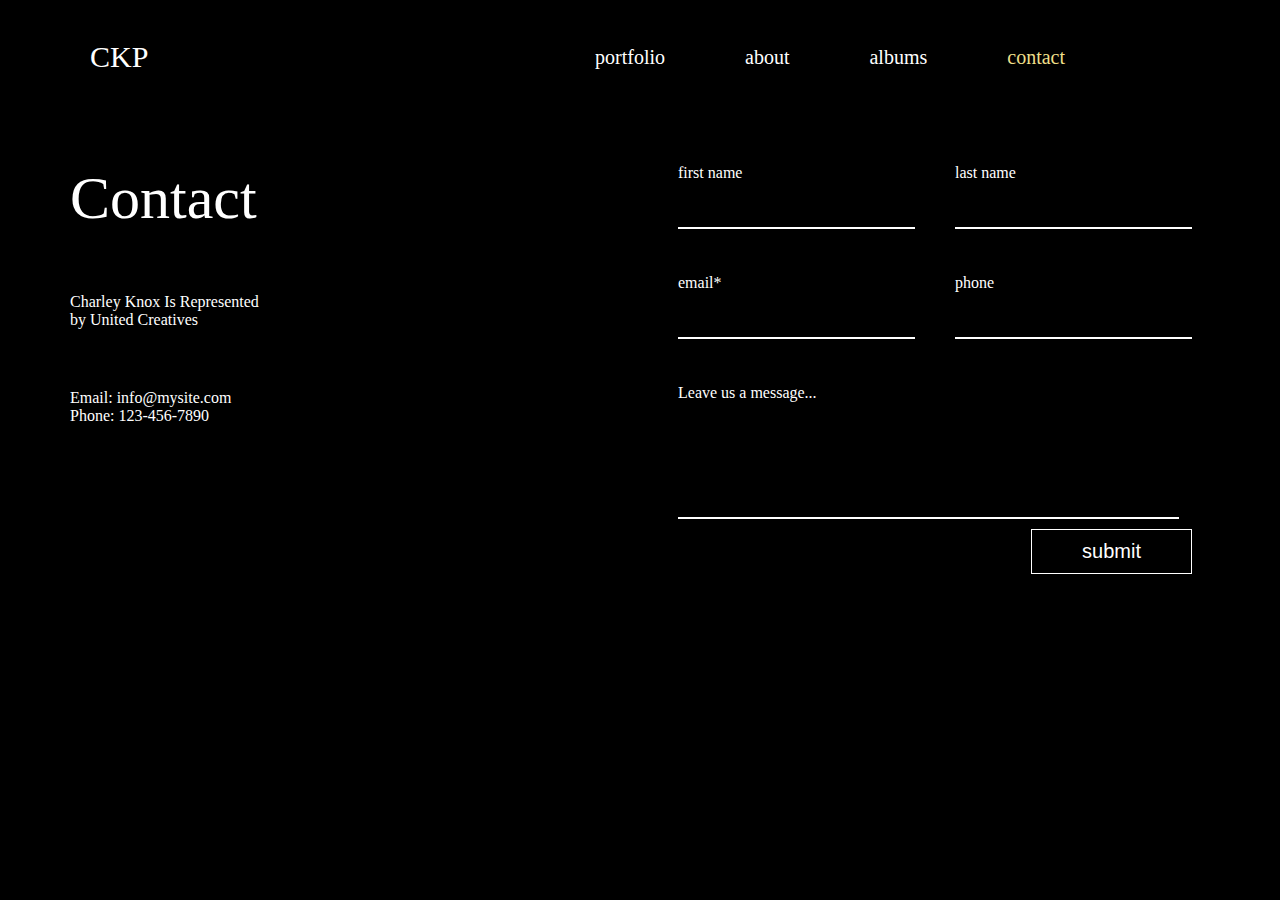
<file: contact.html>
<!DOCTYPE html>
<html lang="en">
<head>
    <meta charset="UTF-8">
    <meta http-equiv="X-UA-Compatible" content="IE=edge">
    <meta name="viewport" content="width=device-width, initial-scale=1.0">
    <title>photographer website template wix</title>
    <link rel="stylesheet" href="https://cdnjs.cloudflare.com/ajax/libs/font-awesome/6.3.0/css/all.min.css" integrity="sha512-SzlrxWUlpfuzQ+pcUCosxcglQRNAq/DZjVsC0lE40xsADsfeQoEypE+enwcOiGjk/bSuGGKHEyjSoQ1zVisanQ==" crossorigin="anonymous" referrerpolicy="no-referrer" />
    <link rel="stylesheet" href="./contact.css">
</head>
<body>

    <header>
        <div class="ckp">
            <p><a href="./index.html">CKP</a></p>
        </div>
        <div class="navbar">
            <nav>
                <ul>
                    <li><a href="./portfolio.html">portfolio</a></li>
                    <li><a href="./about.html">about</a></li>
                    <li><a href="./albums.html">albums</a></li>
                    <li><a class="main" href="./contact.html">contact</a></li>
                </ul>
            </nav>
        </div>
        <div class="icons">
            <a href="https://www.facebook.com" target="_blank"><i class="fa-brands fa-facebook-f"></i></a>
            <a href="https://www.instagram.com" target="_blank"><i class="fa-brands fa-instagram"></i></a>
        </div>
    </header>

    <main>
        <div class="center">
            <div class="info">
                <div class="infotext">
                    <p class="title">Contact</p>
                    <p class="text">Charley Knox Is Represented <br> by United Creatives</p>
                    <p class="text">Email: info@mysite.com <br> Phone: 123-456-7890</p>
                </div>
            </div>
            <div class="contact">
                <div class="all5">
                    <div class="all4">
                        <div class="firstemail">
                            <div class="firstn">
                                <label for="">first name</label>
                                <br>
                                <input class="input4" type="text">
                            </div>

                            <div class="email2">
                                <label for="">email*</label>
                                <br>
                                <input class="input4" type="email" name="" id="">
                            </div>
        
                        </div>
        
                        <div class="lastnumber">
                            <div class="lastn">
                                <label for="">last name</label>
                                <br>
                                <input class="input4"  type="text">
                            </div>

                            <div class="phone">
                                <label for="">phone</label>
                                <br>
                                <input class="input4"  type="number">
                            </div>
                        </div>
                    </div>

                    <div class="message">
                        <label for="">Leave us a message...</label>
                        <br>
                        <input class="input5" type="text">
                        <div class="btn">
                            <button type="submit">submit</button>
                        </div>
                    </div>
                </div>
            </div>
        </div>
    </main>
    
</body>
</html>
</file>
<file: contact.css>
*{
    margin: 0;
    padding: 0;
}
p{
    color: white;
}
body{
    background-color: black;
}
a{
    text-decoration: none;
    color: white;
}
header{
    height: 15%;
    width: 100%;
    display: flex;
    align-items: center;
}
.ckp{
    font-size: 30px;
    display: flex;
    justify-content: start;
    padding: 40px 90px;
}
.navbar{
    width: 100%;
}
li{
    font-size: 20px;
}
.main{
    color: rgb(238, 223, 137);
}
nav{
    display: flex;
    justify-content: end;
    margin-right: 40px;
}
ul{
    list-style-type: none;
    display: flex;
    align-items: center;
    gap: 80px;
}
.icons{
    display: flex;
    justify-content: end;
    align-items: center;
    padding: 40px 80px;
    gap: 15px;
}
.icons i{
    font-size: 21px;
}
.navbar a:hover{
    color: rgb(238, 223, 137);
    transition: 0.2s;
}
.info{
    width: 50%;
}
.contact{
    width: 50%;
}
.title{
    font-size: 60px;
}
.text{
    margin-top: 60px;
}
.center{
    display: flex;
    justify-content: space-between;
    align-items: flex-start;
    margin: 50px 70px;
    gap: 40px;
}
label{
    color: white;
}
.firstemail, .lastnumber{
    display: flex;
    justify-content: center;
    flex-direction: column;
}
.all4{
    display: flex;
    gap: 40px;
}
.contact{
    display: flex;
    justify-content: center;
}
input{
    border-top: none;
    border-right: none;
    border-left: none;
    background-color: black;
    border-color: white;
}
input:hover{
    border: 1px solid white;
}
.input4{
    padding: 15px 30px;
}
.input5{
    padding: 50px 162px;
}
.email2, .phone, .message{
    margin-top: 45px;
}
.btn{
    display: flex;
    justify-content: end;
    margin-top: 10px;
}
.btn button{
    background-color: black;
    color: white;
    border: 1px solid white;
    padding: 10px 50px;
    font-size: 20px;
    transition: 0.4s;
}
.btn button:hover{
    cursor: pointer;
    background-color: white;
    color: black;
    transition: 0.35s;
}
</file>
